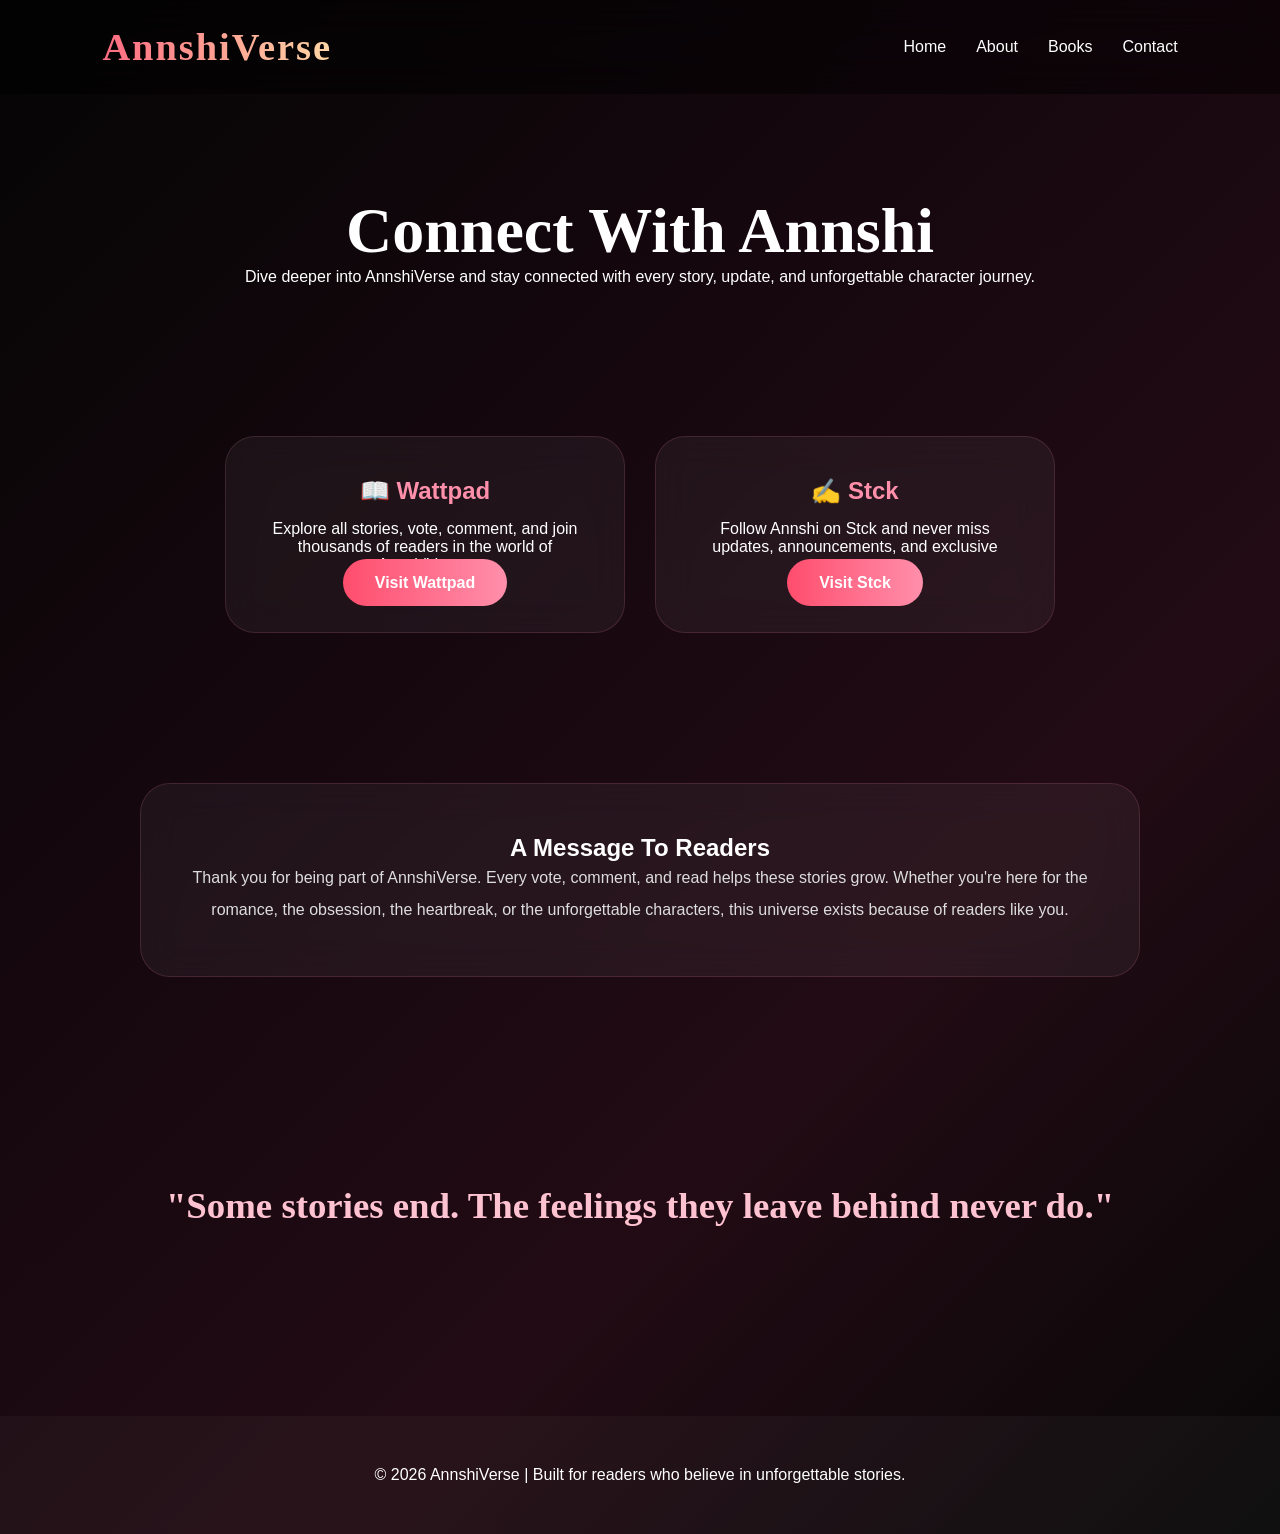
<file: contact.html>
<!DOCTYPE html>
<html lang="en">
<head>
    <meta charset="UTF-8">
    <meta name="viewport" content="width=device-width, initial-scale=1.0">
    <title>Contact | AnnshiVerse</title>

    <link rel="stylesheet" href="style.css">
</head>
<body>

    <nav>
        <div class="logo">AnnshiVerse</div>

        <ul>
            <li><a href="index.html">Home</a></li>
            <li><a href="about.html">About</a></li>
            <li><a href="books.html">Books</a></li>
            <li><a href="contact.html">Contact</a></li>
        </ul>
    </nav>

    <section class="contact-hero">

        <h1>Connect With Annshi</h1>

        <p>
            Dive deeper into AnnshiVerse and stay connected with every story,
            update, and unforgettable character journey.
        </p>

    </section>

    <section class="contact-container">

        <div class="contact-card">

            <h2>📖 Wattpad</h2>

            <p>
                Explore all stories, vote, comment, and join thousands
                of readers in the world of AnnshiVerse.
            </p>

            <a href="https://www.wattpad.com/user/annshiik2"
               target="_blank"
               class="contact-btn">

                Visit Wattpad

            </a>

        </div>

        <div class="contact-card">

            <h2>✍️ Stck</h2>

            <p>
                Follow Annshi on Stck and never miss
                updates, announcements, and exclusive content.
            </p>

            <a href="https://anshiik1.stck.me"
               target="_blank"
               class="contact-btn">

                Visit Stck

            </a>

        </div>

    </section>

    <section class="reader-message">

        <div class="glass-box">

            <h2>A Message To Readers</h2>

            <p>

                Thank you for being part of AnnshiVerse.

                Every vote, comment, and read helps these stories grow.

                Whether you're here for the romance,
                the obsession, the heartbreak,
                or the unforgettable characters,

                this universe exists because of readers like you.

            </p>

        </div>

    </section>

    <section class="quote">

        <h2>

            "Some stories end.
            The feelings they leave behind never do."

        </h2>

    </section>

    <footer>

        <p>

            © 2026 AnnshiVerse
            | Built for readers who believe in unforgettable stories.

        </p>

    </footer>

</body>
</html>
</file>
<file: style.css>
*{
    margin:0;
    padding:0;
    box-sizing:border-box;
}

html{
    scroll-behavior:smooth;
}

body{

    font-family:'Poppins',sans-serif;

    background:
    linear-gradient(
    135deg,
    #050505,
    #14070d,
    #220b14,
    #080808
    );

    color:white;

    overflow-x:hidden;
}

/* SCROLLBAR */

::-webkit-scrollbar{
    width:10px;
}

::-webkit-scrollbar-track{
    background:#090909;
}

::-webkit-scrollbar-thumb{
    background:#ff4d6d;
    border-radius:20px;
}

/* NAVBAR */

nav{

    position:sticky;
    top:0;

    z-index:1000;

    display:flex;
    justify-content:space-between;
    align-items:center;

    padding:25px 8%;

    background:rgba(0,0,0,0.45);

    backdrop-filter:blur(20px);
}

.logo{

    font-size:2.4rem;

    font-weight:700;

    letter-spacing:2px;

    font-family:Georgia,serif;

    background:
    linear-gradient(
    90deg,
    #ff6b81,
    #ffd6a5
    );

    -webkit-background-clip:text;
    -webkit-text-fill-color:transparent;
}

nav ul{

    display:flex;
    gap:30px;

    list-style:none;
}

nav a{

    text-decoration:none;

    color:white;

    transition:.3s;
}

nav a:hover{

    color:#ff8fab;
}

/* HERO */

.hero{

    min-height:100vh;

    display:flex;
    justify-content:center;
    align-items:center;

    text-align:center;

    padding:60px;
}

.hero-content{

    max-width:950px;
}

.profile-img{

    width:240px;
    height:240px;

    border-radius:50%;

    object-fit:cover;

    border:4px solid #ff758f;

    box-shadow:
    0 0 30px #ff4d6d,
    0 0 80px rgba(255,77,109,.5);
}

.hero h1{

    margin-top:30px;

    font-size:5rem;

    font-family:Georgia,serif;
}

.tagline{

    margin-top:20px;

    color:#ffc2d1;

    font-size:1.5rem;

    font-style:italic;
}

.description{

    margin-top:25px;

    line-height:2;

    color:#ddd;

    font-size:1.1rem;
}

/* BUTTONS */

.hero-buttons{

    margin-top:35px;

    display:flex;
    justify-content:center;
    gap:20px;

    flex-wrap:wrap;
}

.btn,
.read-btn,
.contact-btn{

    text-decoration:none;

    background:
    linear-gradient(
    90deg,
    #ff4d6d,
    #ff8fab
    );

    padding:15px 32px;

    border-radius:50px;

    color:white;

    font-weight:600;

    transition:.4s;
}

.btn:hover,
.read-btn:hover,
.contact-btn:hover{

    transform:translateY(-6px);

    box-shadow:
    0 0 25px #ff4d6d;
}

.btn-secondary{

    border:2px solid #ff758f;

    color:white;

    padding:15px 32px;

    border-radius:50px;

    text-decoration:none;
}

.btn-secondary:hover{

    background:#ff758f;
}

/* CARDS */

.card,
.about-card,
.timeline-box,
.contact-card,
.book-card,
.glass-box{

    background:
    rgba(255,255,255,.05);

    backdrop-filter:blur(18px);

    border:
    1px solid rgba(255,143,171,.15);

    border-radius:30px;
}

/* STATS */

.stats{

    display:flex;

    justify-content:center;

    flex-wrap:wrap;

    gap:25px;

    padding:70px 10%;
}

.card{

    width:250px;

    padding:35px;

    text-align:center;
}

.card h2{

    color:#ff8fab;

    font-size:3rem;
}

/* QUOTE */

.quote{

    text-align:center;

    padding:100px 10%;
}

.quote h2{

    font-family:Georgia,serif;

    color:#ffc2d1;

    font-size:2.3rem;

    line-height:1.6;
}

/* ABOUT */

.about-hero,
.author-quote,
.reader-message{

    padding:100px 10%;

    display:flex;
    justify-content:center;
}

.glass-box{

    max-width:1000px;

    text-align:center;

    padding:50px;
}

.glass-box h1{

    font-size:3rem;

    margin-bottom:20px;

    font-family:Georgia,serif;
}

.glass-box p{

    color:#ddd;

    line-height:2;
}

.writing-style,
.journey{

    text-align:center;

    padding:80px 10%;
}

.about-cards,
.timeline{

    display:flex;

    justify-content:center;

    gap:25px;

    flex-wrap:wrap;

    margin-top:40px;
}

.about-card,
.timeline-box{

    width:320px;

    padding:30px;
}

.about-card h3,
.timeline-box h3{

    color:#ff8fab;

    margin-bottom:15px;
}

.big-quote{

    color:#ffc2d1;

    font-size:2rem;

    font-style:italic;
}

/* BOOKS */

.books-header{

    text-align:center;

    padding:90px 10%;
}

.books-header h1{

    font-size:4.5rem;

    font-family:Georgia,serif;
}

.books-container{

    width:90%;

    margin:auto;
}

.book-card{

    display:flex;

    gap:40px;

    padding:35px;

    margin-bottom:50px;
}

.book-card img{

    width:300px;

    border-radius:25px;
}

.book-content h2{

    color:#ff8fab;

    margin-bottom:20px;

    font-size:2.2rem;
}

.book-content p{

    line-height:2;

    color:#ddd;
}

/* CONTACT */

.contact-hero{

    text-align:center;

    padding:100px 10%;
}

.contact-hero h1{

    font-size:4rem;

    font-family:Georgia,serif;
}

.contact-container{

    display:flex;

    justify-content:center;

    flex-wrap:wrap;

    gap:30px;

    padding:50px 10%;
}

.contact-card{

    width:400px;

    padding:40px;

    text-align:center;
}

.contact-card h2{

    color:#ff8fab;

    margin-bottom:15px;
}

/* FOOTER */

footer{

    text-align:center;

    padding:50px;

    margin-top:80px;

    background:rgba(255,255,255,.03);
}

/* MOBILE */

@media(max-width:900px){

    .hero h1{
        font-size:3rem;
    }

    .book-card{
        flex-direction:column;
        text-align:center;
    }

    .book-card img{
        width:100%;
    }

    nav{
        flex-direction:column;
        gap:15px;
    }
}
</file>
